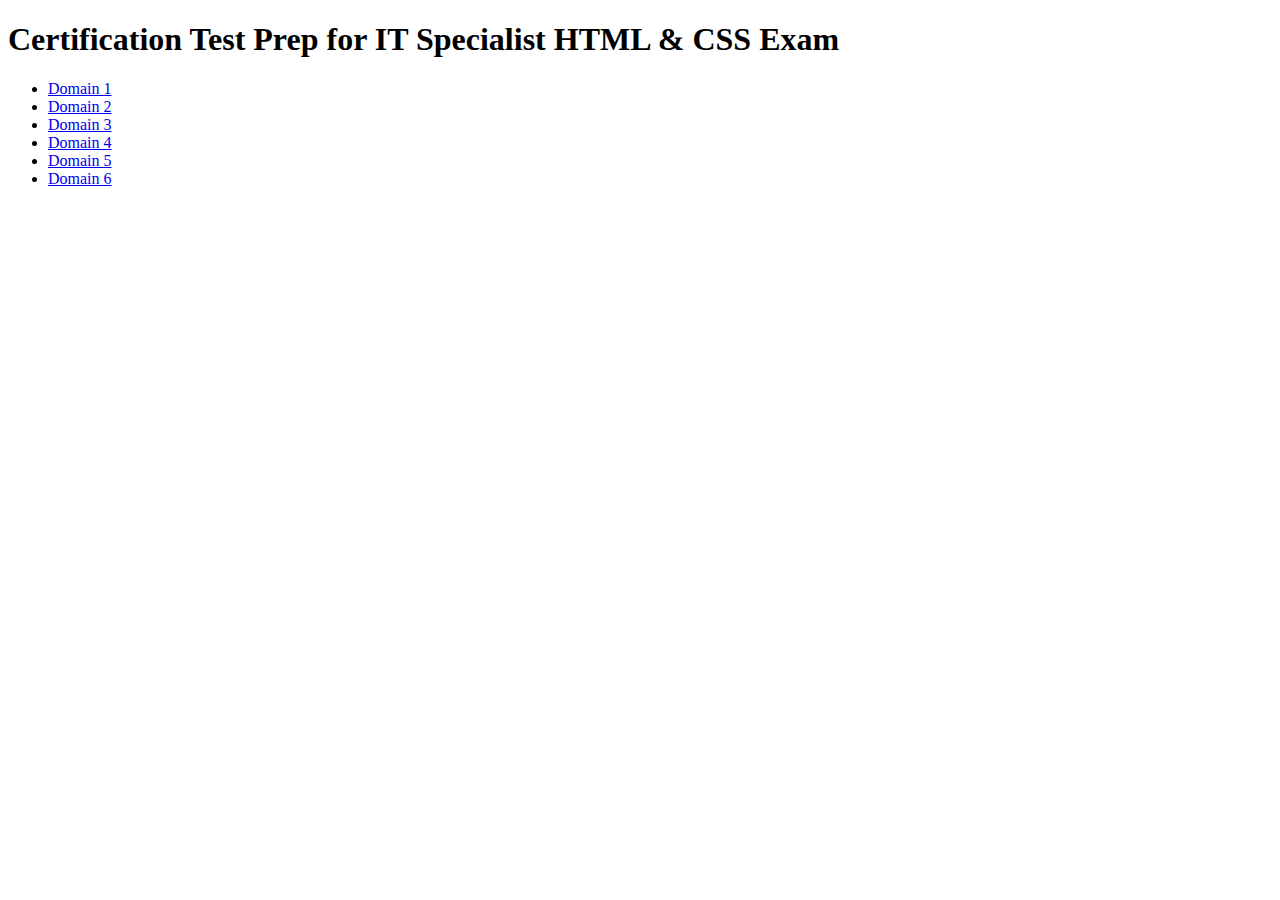
<file: index.html>
<!DOCTYPE html>
<html>
<head>
    <meta charset="UTF-8" />
      <meta name="description" content="Certification Test Prep">
  <meta name="keywords" content="gmetrix,IT Specializt HTML&CSS, Certiport">
  <meta name="author" content="Brianna Nunez">
  <meta name="viewport" content="width=device-width, initial-scale=1.0">
    <title>Certification Test Prep for IT Specialist HTML & CSS Exam </title>
</head>
<body>
    <h1>Certification Test Prep for IT Specialist HTML & CSS Exam </h1>
    

    <ul>
        <li><a href="domain1/MusicStore1/11a-scripts.html">Domain 1</a></li>
        <li><a href="domain2/">Domain 2</a></li>
        <li><a href="domain3/">Domain 3</a></li>
        <li><a href="domain4/">Domain 4</a></li>
        <li><a href="domain5/">Domain 5</a></li>
        <li><a href="domain6/">Domain 6</a></li>
    </ul>
</body>
</html>
</file>
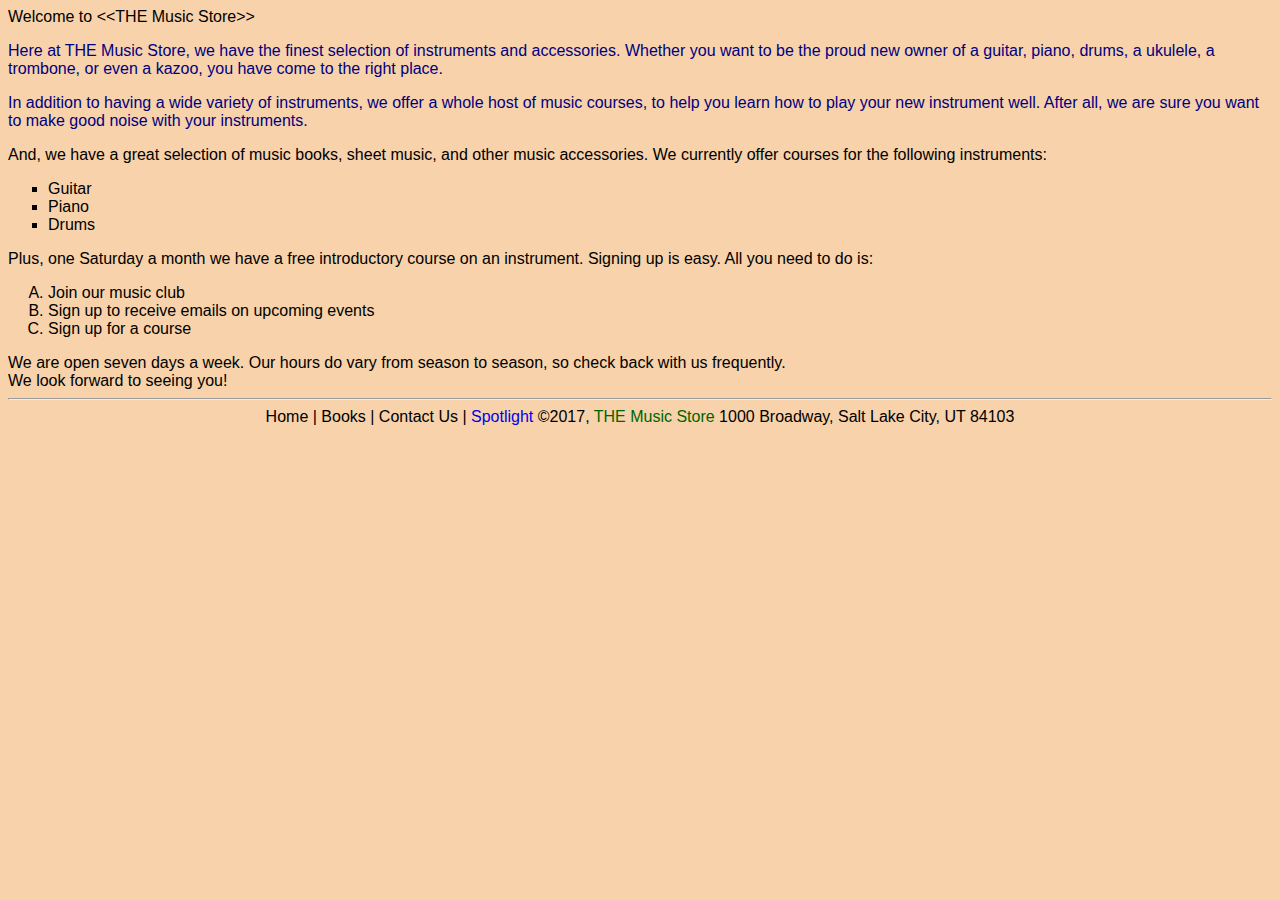
<file: domain6/index.html>
﻿<!DOCTYPE html>
<html>
<head>
    <meta charset="utf-8" />
    <title>THE Music Store</title>
    <link rel="stylesheet" type="text/css" href="main.css" />
</head>
<body>
    Welcome to &lt;&lt;THE Music Store&gt;&gt;

    <!-- Main text goes here -->
    <p>
        Here at THE Music Store,
        we have the finest selection of instruments and accessories.
        Whether you want to be the proud new owner of a guitar,
        piano, drums, a ukulele, a trombone, or even a kazoo,
        you have come to the right place.
    </p>

    <p>
        In addition to having a wide variety of instruments,
        we offer a whole host of music courses,
        to help you learn how to play your new instrument well.
        After all, we are sure you want to make good noise with
        your instruments.
    </p>

    And, we have a great selection of music books,
    sheet music, and other music accessories.

    We currently offer courses for the following instruments:
    <ul style="list-style-type:square">
        <li>Guitar</li>
        <li>Piano</li>
        <li>Drums</li>
    </ul>


    Plus, one Saturday a month we have a free introductory course on an instrument. Signing up is easy. All you need to do is:
    <ol style="list-style-type:upper-alpha">
        <li>Join our music club</li>
        <li>Sign up to receive emails on upcoming events</li>
        <li>Sign up for a course</li>
    </ol>

    We are open seven days a week. Our hours do vary from season 
    to season, so check back with us frequently.<br />
    We look forward to seeing you!

    <hr />
    <div align="center">
        Home | Books | Contact Us | <a href="spotlight.html" target="_blank">Spotlight</a>

        &copy;2017, <span style="color:darkgreen">THE Music Store</span>
        1000 Broadway, Salt Lake City, UT 84103
    </div>
    <!-- We also need:
        Images
        Links
    -->
</body>
</html>
</file>
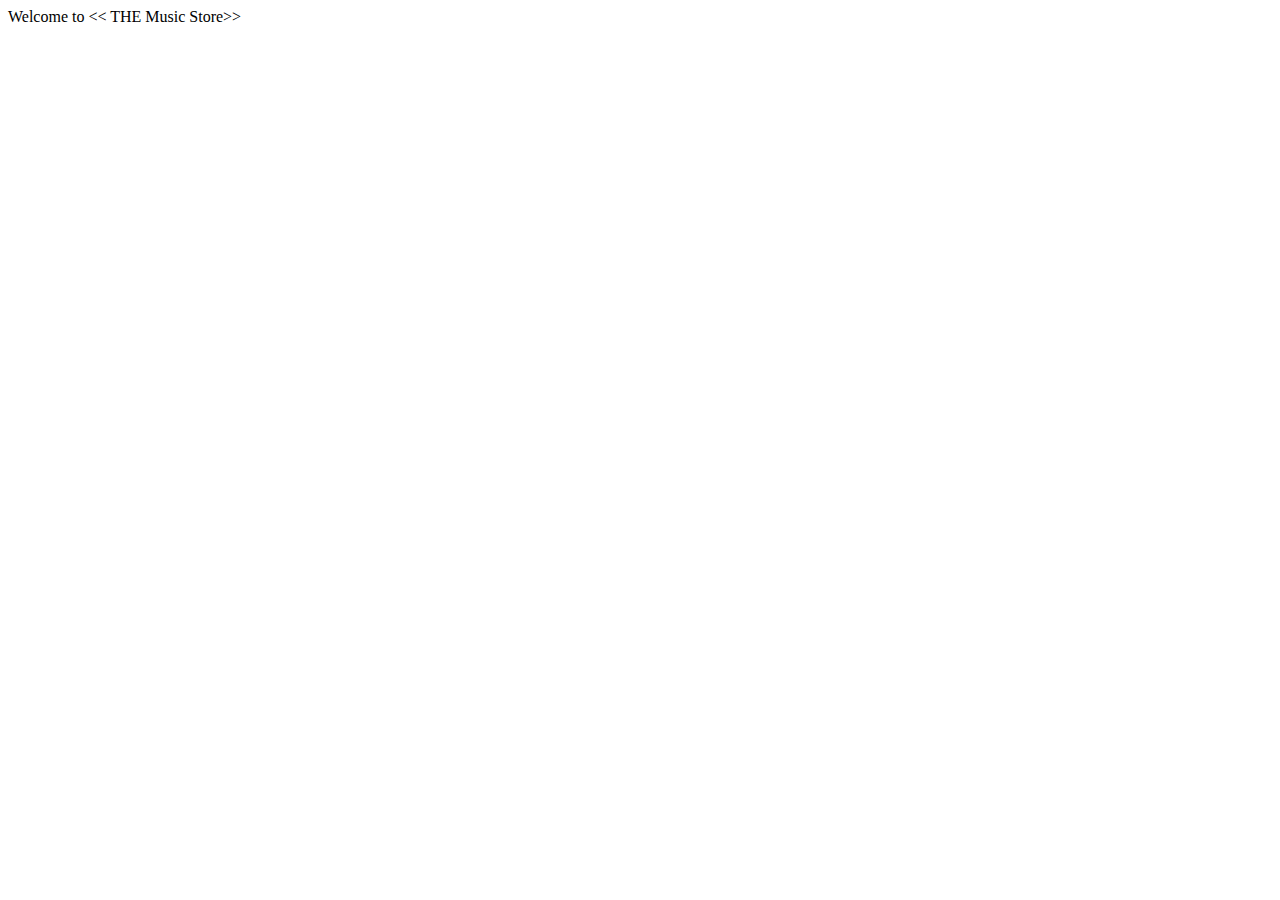
<file: Domain 1/MusicStore1/index.html>
<!DOCTYPE html>
<html>
<head>
    <meta charset="UTF-8" />
    <title>THE Music Store</title>
</head>
<body>
    Welcome to &lt;&lt; THE Music Store&gt;&gt;

    <!--Main text goes here-->

    <!-- We also need:
     Images
     Links
     -->
</body>
</html>
</file>
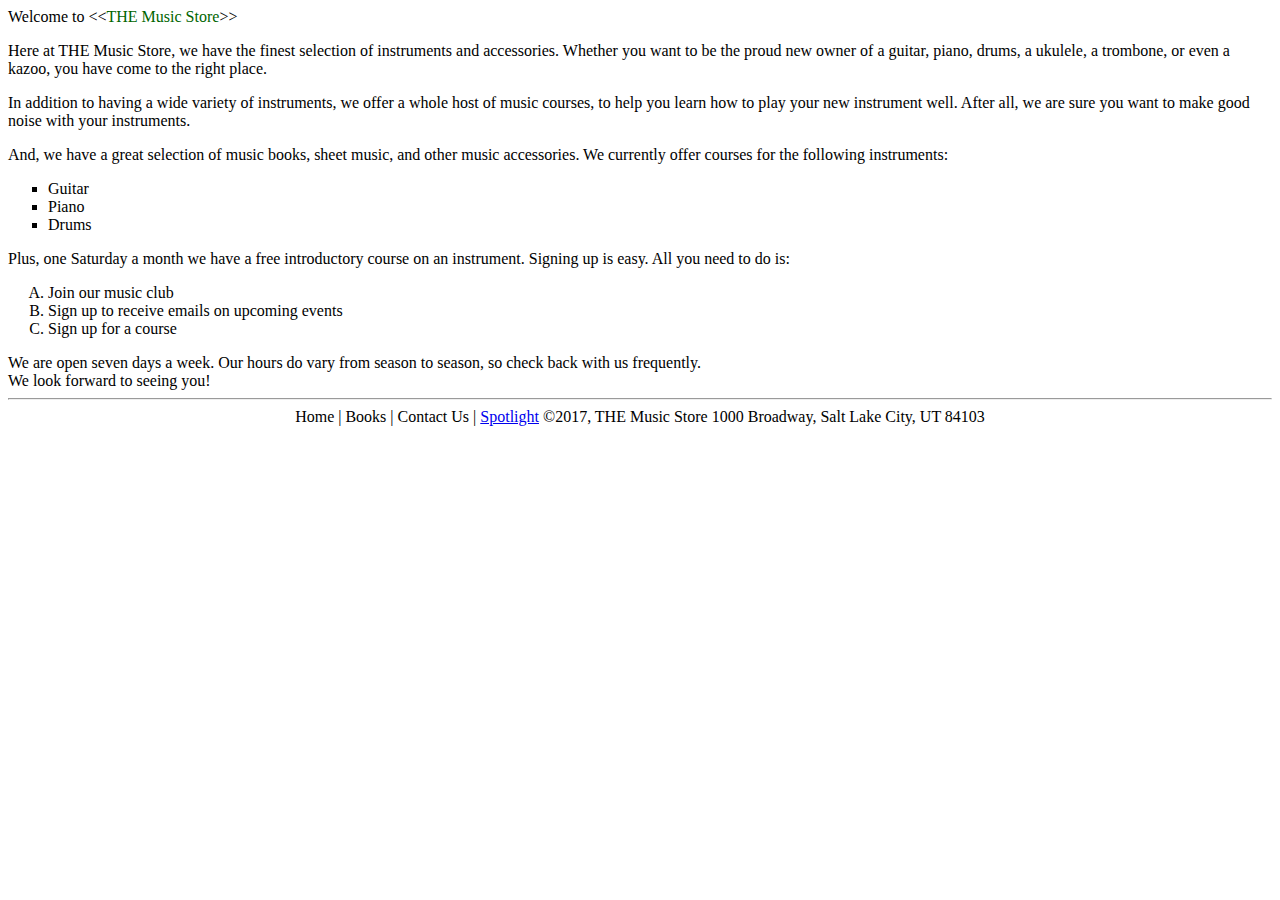
<file: domain3/MusicStore3/index.html>
﻿<!DOCTYPE html>
<html>
<head>
    <meta charset="utf-8" />
    <title>THE Music Store</title>
</head>
<body>
    Welcome to &lt;&lt;<span style="color:darkgreen;">THE Music Store</span>&gt;&gt;

    <!-- Main text goes here -->
    <p>Here at THE Music Store, we have the finest selection of instruments and accessories. Whether you want to be the proud new owner of a guitar, piano, drums, a ukulele, a trombone, or even a kazoo, you have come to the right place.</p>

    <p>In addition to having a wide variety of instruments, we offer a whole host of music courses, to help you learn how to play your new instrument well. After all, we are sure you want to make good noise with your instruments.</p>

    And, we have a great selection of music books, sheet music, and other music accessories.

    We currently offer courses for the following instruments:
    <ul style="list-style-type:square;">
        <li>Guitar</li>
        <li>Piano</li>
        <li>Drums</li>
    </ul>

    Plus, one Saturday a month we have a free introductory course on an instrument. Signing up is easy. All you need to do is:
    <ol style="list-style-type:upper-alpha;">
        <li>Join our music club</li>
        <li>Sign up to receive emails on upcoming events</li>
        <li>Sign up for a course</li>
    </ol>

    We are open seven days a week. Our hours do vary from season to season, so check back with us frequently.
    <br />
    We look forward to seeing you!
    <hr />

    <div style="text-align:center;">
        Home | Books | Contact Us | <a href="33b-spotlight.html" target="_blank">Spotlight</a>

        &copy;2017, THE Music Store
        1000 Broadway, Salt Lake City, UT 84103
    </div>
    <!-- We also need:
        Images
        Links
    -->
</body>
</html>
</file>
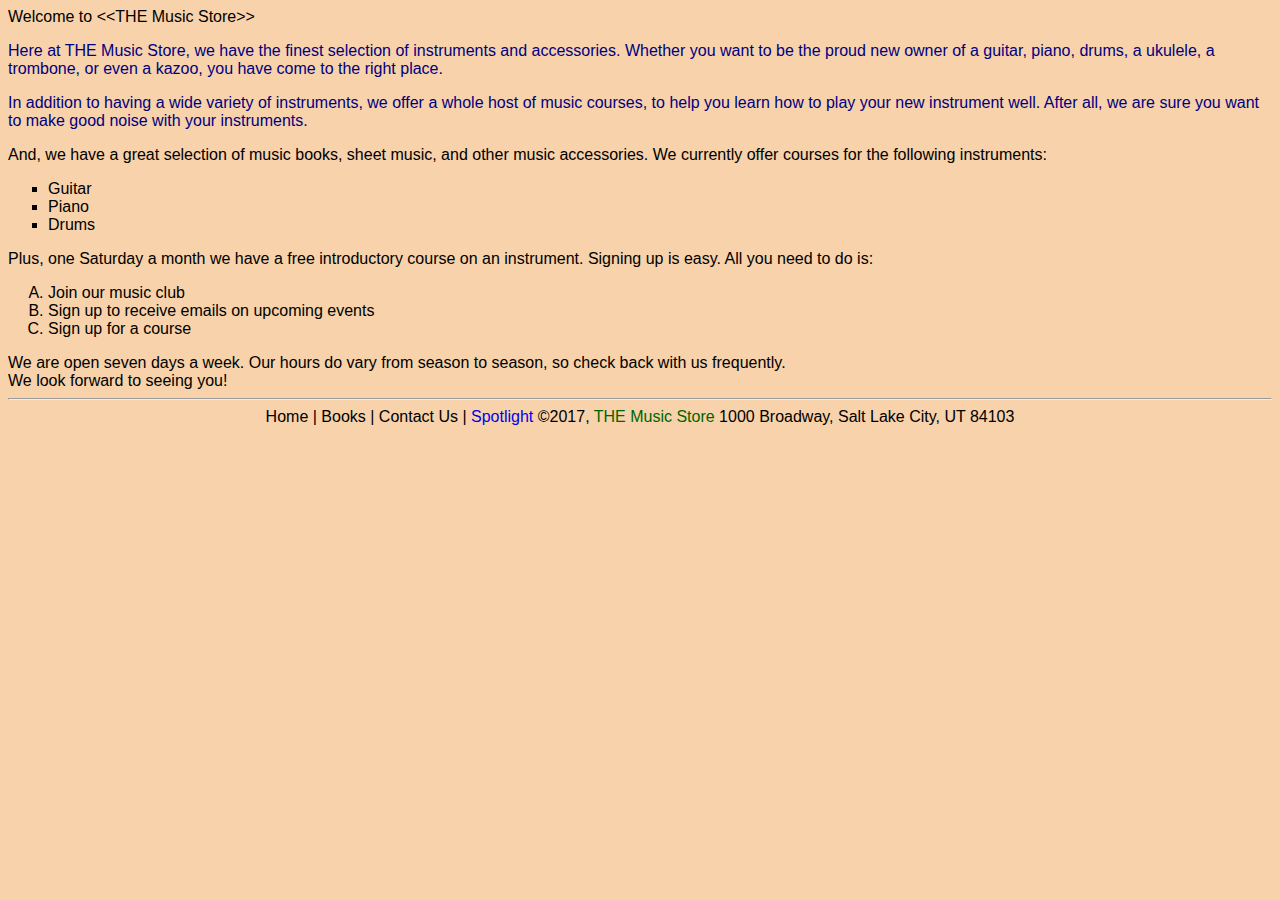
<file: domain5/MusicStore5/index.html>
﻿<!DOCTYPE html>
<html>
<head>
    <meta charset="utf-8" />
    <title>THE Music Store</title>
    <link rel="stylesheet" type="text/css" href="main.css" />
</head>
<body>
    Welcome to &lt;&lt;THE Music Store&gt;&gt;

    <!-- Main text goes here -->
    <p>
        Here at THE Music Store,
        we have the finest selection of instruments and accessories.
        Whether you want to be the proud new owner of a guitar,
        piano, drums, a ukulele, a trombone, or even a kazoo,
        you have come to the right place.
    </p>

    <p>
        In addition to having a wide variety of instruments,
        we offer a whole host of music courses,
        to help you learn how to play your new instrument well.
        After all, we are sure you want to make good noise with
        your instruments.
    </p>

    And, we have a great selection of music books,
    sheet music, and other music accessories.

    We currently offer courses for the following instruments:
    <ul style="list-style-type:square">
        <li>Guitar</li>
        <li>Piano</li>
        <li>Drums</li>
    </ul>

    Plus, one Saturday a month we have a free introductory course on an instrument. Signing up is easy. All you need to do is:
    <ol style="list-style-type:upper-alpha">
        <li>Join our music club</li>
        <li>Sign up to receive emails on upcoming events</li>
        <li>Sign up for a course</li>
    </ol>

    We are open seven days a week. Our hours do vary from season 
    to season, so check back with us frequently.<br />
    We look forward to seeing you!

    <hr />
    <div align="center">
        Home | Books | Contact Us | <a href="spotlight.html" target="_blank">Spotlight</a>

        &copy;2017, <span style="color:darkgreen">THE Music Store</span>
        1000 Broadway, Salt Lake City, UT 84103
    </div>
    <!-- We also need:
        Images
        Links
    -->
</body>
</html>
</file>
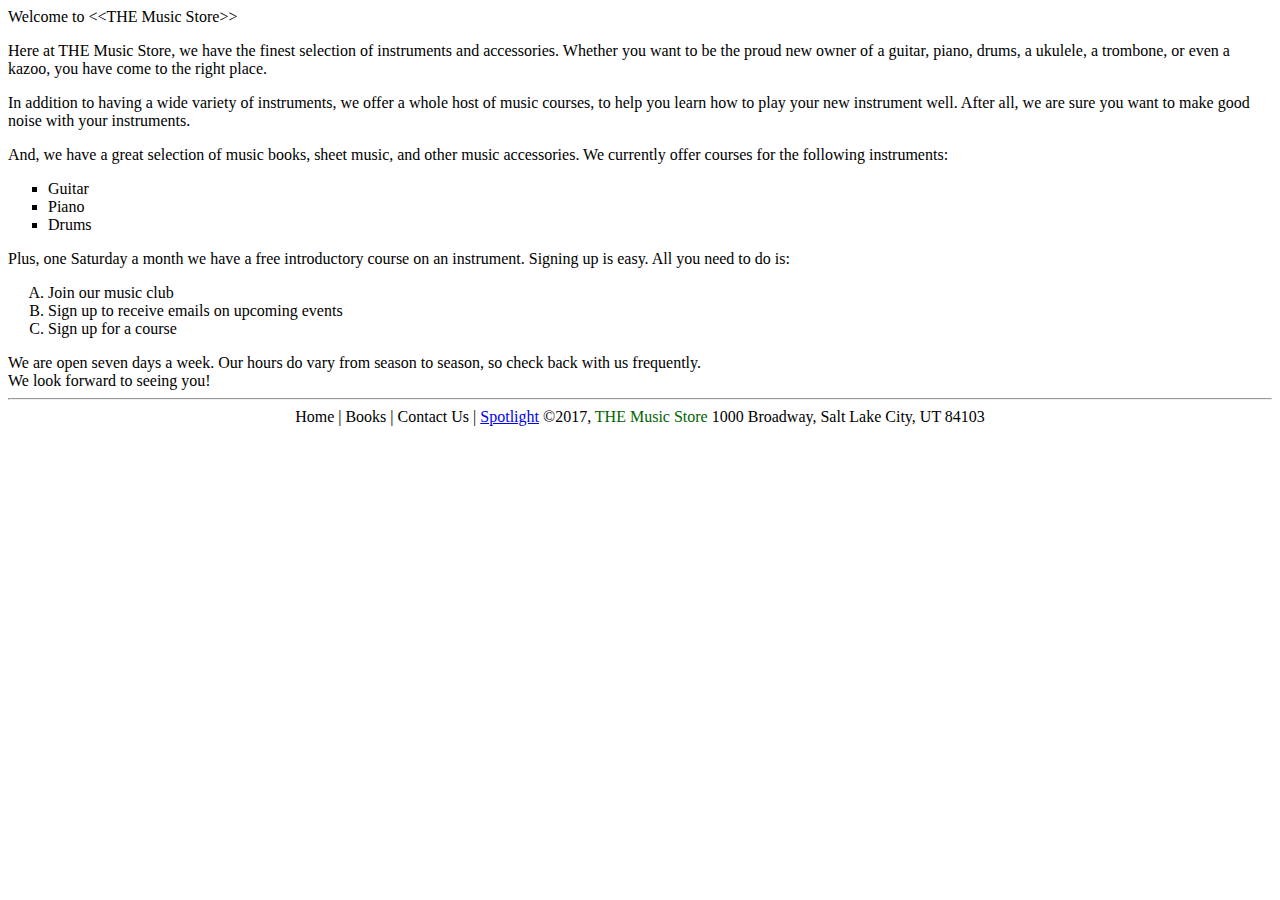
<file: domain4/Student/MusicStore4/index.html>
﻿<!DOCTYPE html>
<html>
<head>
    <meta charset="utf-8" />
    <title>THE Music Store</title>
</head>
<body>
    Welcome to &lt;&lt;THE Music Store&gt;&gt;

    <!-- Main text goes here -->
    <p>
        Here at THE Music Store,
        we have the finest selection of instruments and accessories.
        Whether you want to be the proud new owner of a guitar,
        piano, drums, a ukulele, a trombone, or even a kazoo,
        you have come to the right place.
    </p>

    <p>
        In addition to having a wide variety of instruments,
        we offer a whole host of music courses,
        to help you learn how to play your new instrument well.
        After all, we are sure you want to make good noise with
        your instruments.
    </p>

    And, we have a great selection of music books,
    sheet music, and other music accessories.

    We currently offer courses for the following instruments:
    <ul style="list-style-type:square">
        <li>Guitar</li>
        <li>Piano</li>
        <li>Drums</li>
    </ul>

    Plus, one Saturday a month we have a free introductory course on an instrument. Signing up is easy. All you need to do is:
    <ol style="list-style-type:upper-alpha">
        <li>Join our music club</li>
        <li>Sign up to receive emails on upcoming events</li>
        <li>Sign up for a course</li>
    </ol>

    We are open seven days a week. Our hours do vary from season 
    to season, so check back with us frequently.<br />
    We look forward to seeing you!

    <hr />
    <div align="center">
        Home | Books | Contact Us | <a href="spotlight.html" target="_blank">Spotlight</a>

        &copy;2017, <span style="color:darkgreen">THE Music Store</span>
        1000 Broadway, Salt Lake City, UT 84103
    </div>
    <!-- We also need:
        Images
        Links
    -->
</body>
</html>
</file>
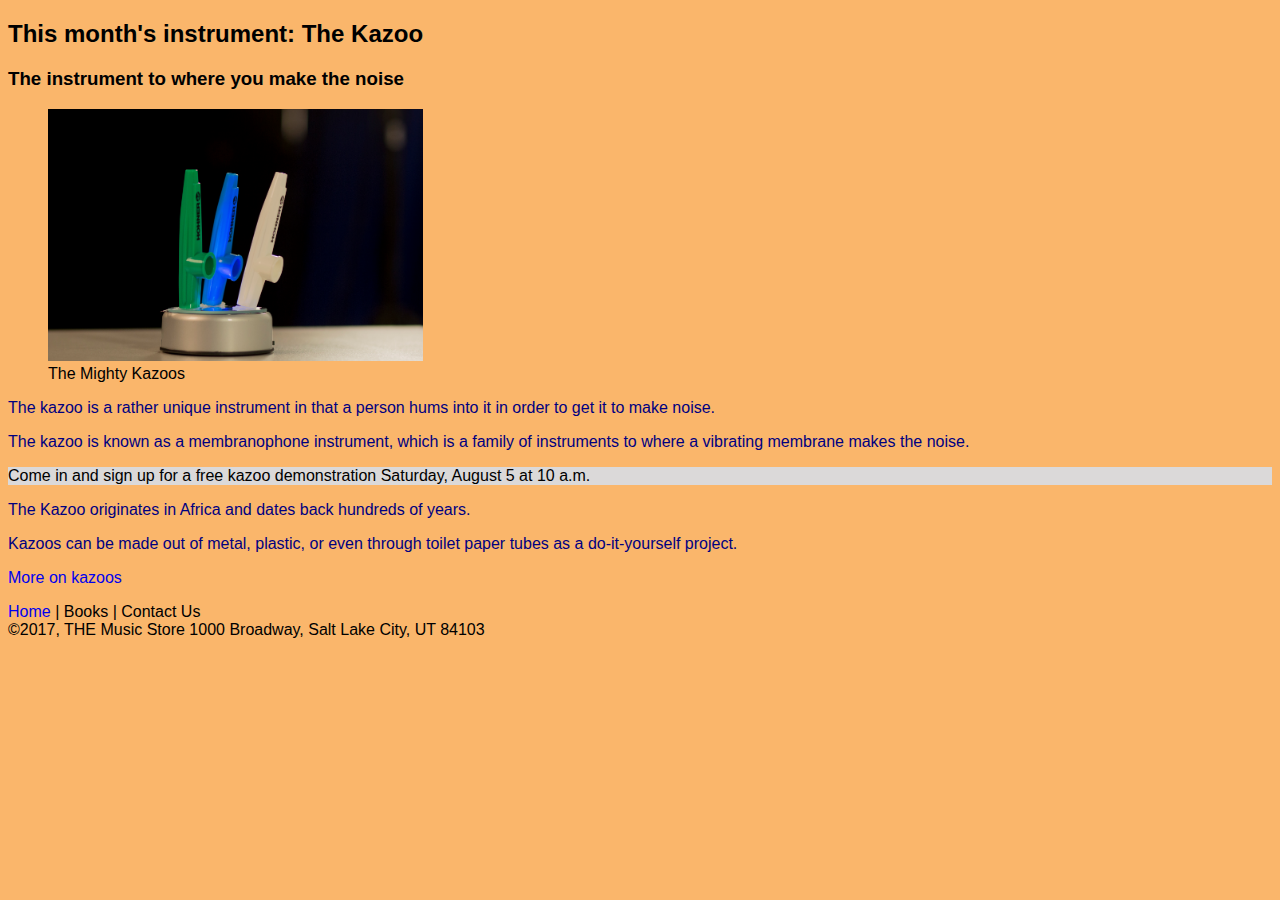
<file: domain6/23a-spotlight.html>
﻿<!DOCTYPE html>
<html>
<head>
    <meta charset="utf-8" />
    <title>THE Music Store - Spotlight</title>
    <link rel="stylesheet" type="text/css" href="23a-main.css"/>
</head>
<body>
    <header>
        <h2>This month's instrument: The Kazoo</h2>
        <h3>The instrument to where you make the noise</h3>
    </header>
    <figure>
        <img src="Images/Kazoo.jpg" width="375" height="252" />
        <figcaption>The Mighty Kazoos</figcaption>
    </figure>
    <section>
        <article>
            <p>
                The kazoo is a rather unique instrument in that a person
                hums into it in order to get it to make noise.
            </p>
            <p>
                The kazoo is known as a membranophone instrument, which is a
                family of instruments to where a vibrating membrane makes
                the noise.
            </p>
            <p>
                <aside id="sidenote">
                    Come in and sign up for a free kazoo demonstration
                    Saturday, August 5 at 10 a.m.
                </aside>
            </p>
            <p>
                The Kazoo originates in Africa
                and dates back hundreds of years.
            </p>
            <p>
                Kazoos can be made out of metal, plastic,
                or even through toilet paper tubes as a do-it-yourself project.
            </p>
        </article>
        <p><a href="https://en.wikipedia.org/wiki/Kazoo" target="_blank">More on kazoos</a></p>
    </section>
    <footer>
        <nav>
            <a href="index.html">Home</a> | Books | Contact Us
        </nav>
        &copy;2017, THE Music Store
        1000 Broadway, Salt Lake City, UT 84103
    </footer>
</body>
</html>
</file>
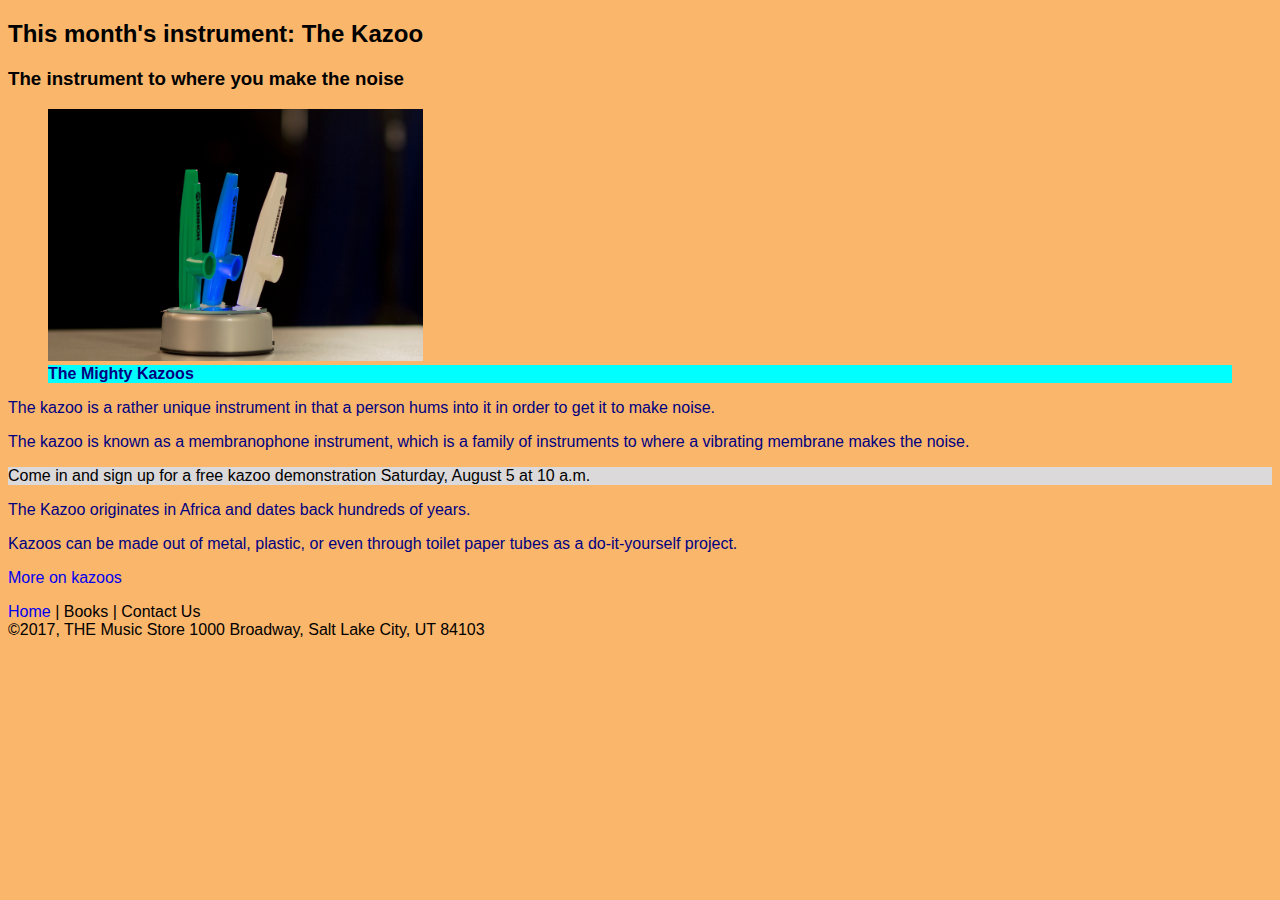
<file: domain6/23b-spotlight.html>
﻿<!DOCTYPE html>
<html>
<head>
    <meta charset="utf-8" />
    <title>THE Music Store - Spotlight</title>
    <link rel="stylesheet" type="text/css" href="23b-main.css"/>
</head>
<body>
    <header>
        <h2>This month's instrument: The Kazoo</h2>
        <h3>The instrument to where you make the noise</h3>
    </header>
    <figure>
        <img src="Images/Kazoo.jpg" width="375" height="252" />
        <figcaption>The Mighty Kazoos</figcaption>
    </figure>
    <section>
        <article>
            <p>
                The kazoo is a rather unique instrument in that a person
                hums into it in order to get it to make noise.
            </p>
            <p>
                The kazoo is known as a membranophone instrument, which is a
                family of instruments to where a vibrating membrane makes
                the noise.
            </p>
            <p>
                <aside id="sidenote">
                    Come in and sign up for a free kazoo demonstration
                    Saturday, August 5 at 10 a.m.
                </aside>
            </p>
            <p>
                The Kazoo originates in Africa
                and dates back hundreds of years.
            </p>
            <p>
                Kazoos can be made out of metal, plastic,
                or even through toilet paper tubes as a do-it-yourself project.
            </p>
        </article>
        <p><a href="https://en.wikipedia.org/wiki/Kazoo" target="_blank">More on kazoos</a></p>
    </section>
    <footer>
        <nav>
            <a href="index.html">Home</a> | Books | Contact Us
        </nav>
        &copy;2017, THE Music Store
        1000 Broadway, Salt Lake City, UT 84103
    </footer>
</body>
</html>
</file>
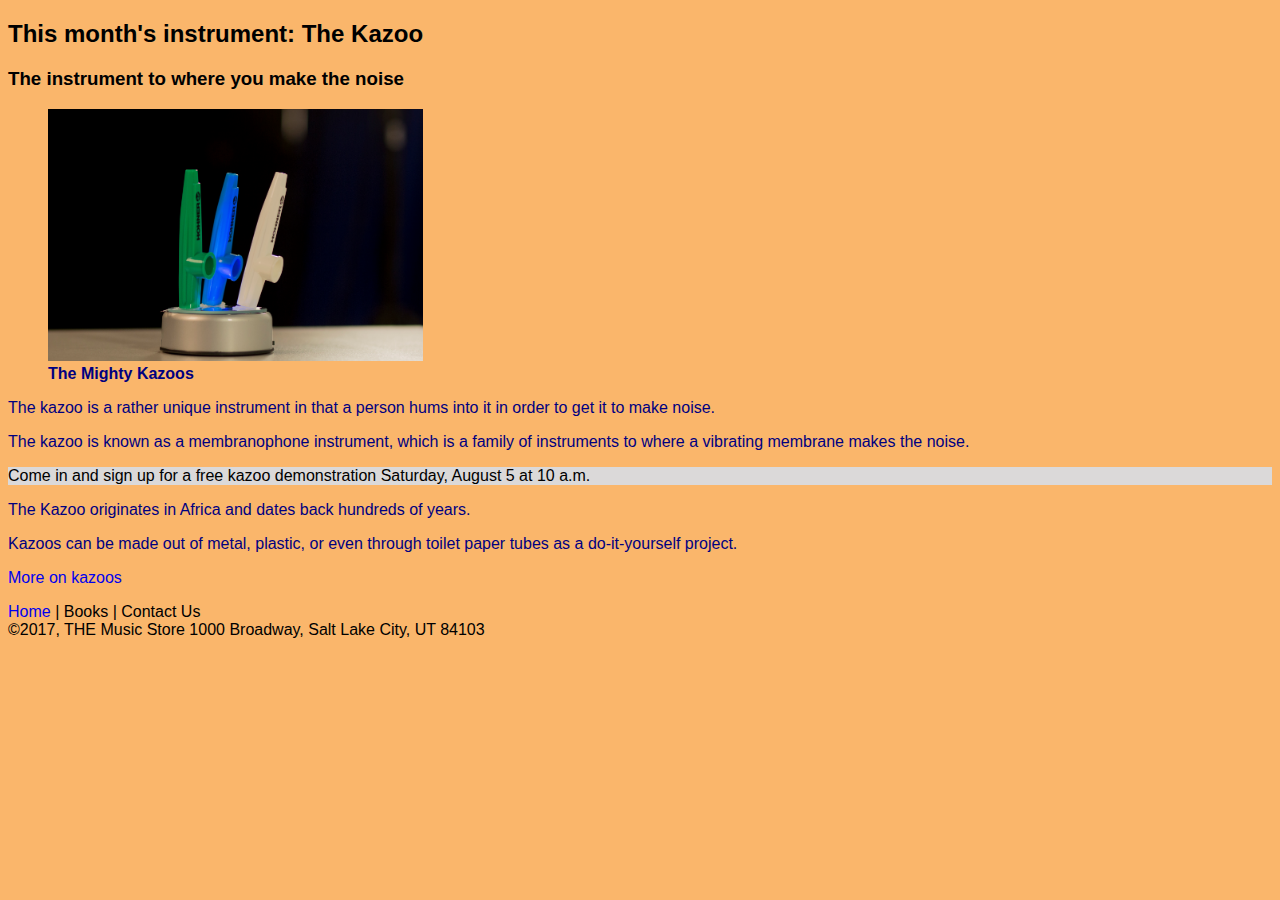
<file: domain6/23c-spotlight.html>
﻿<!DOCTYPE html>
<html>
<head>
    <meta charset="utf-8" />
    <title>THE Music Store - Spotlight</title>
    <link rel="stylesheet" type="text/css" href="23c-main.css"/>
</head>
<body>
    <header>
        <h2>This month's instrument: The Kazoo</h2>
        <h3>The instrument to where you make the noise</h3>
    </header>
    <figure>
        <img src="Images/Kazoo.jpg" width="375" height="252" />
        <figcaption>The Mighty Kazoos</figcaption>
    </figure>
    <section>
        <article>
            <p>
                The kazoo is a rather unique instrument in that a person
                hums into it in order to get it to make noise.
            </p>
            <p>
                The kazoo is known as a membranophone instrument, which is a
                family of instruments to where a vibrating membrane makes
                the noise.
            </p>
            <p>
                <aside id="sidenote">
                    Come in and sign up for a free kazoo demonstration
                    Saturday, August 5 at 10 a.m.
                </aside>
            </p>
            <p>
                The Kazoo originates in Africa
                and dates back hundreds of years.
            </p>
            <p>
                Kazoos can be made out of metal, plastic,
                or even through toilet paper tubes as a do-it-yourself project.
            </p>
        </article>
        <p><a href="https://en.wikipedia.org/wiki/Kazoo" target="_blank">More on kazoos</a></p>
    </section>
    <footer>
        <nav>
            <a href="index.html">Home</a> | Books | Contact Us
        </nav>
        &copy;2017, THE Music Store
        1000 Broadway, Salt Lake City, UT 84103
    </footer>
</body>
</html>
</file>
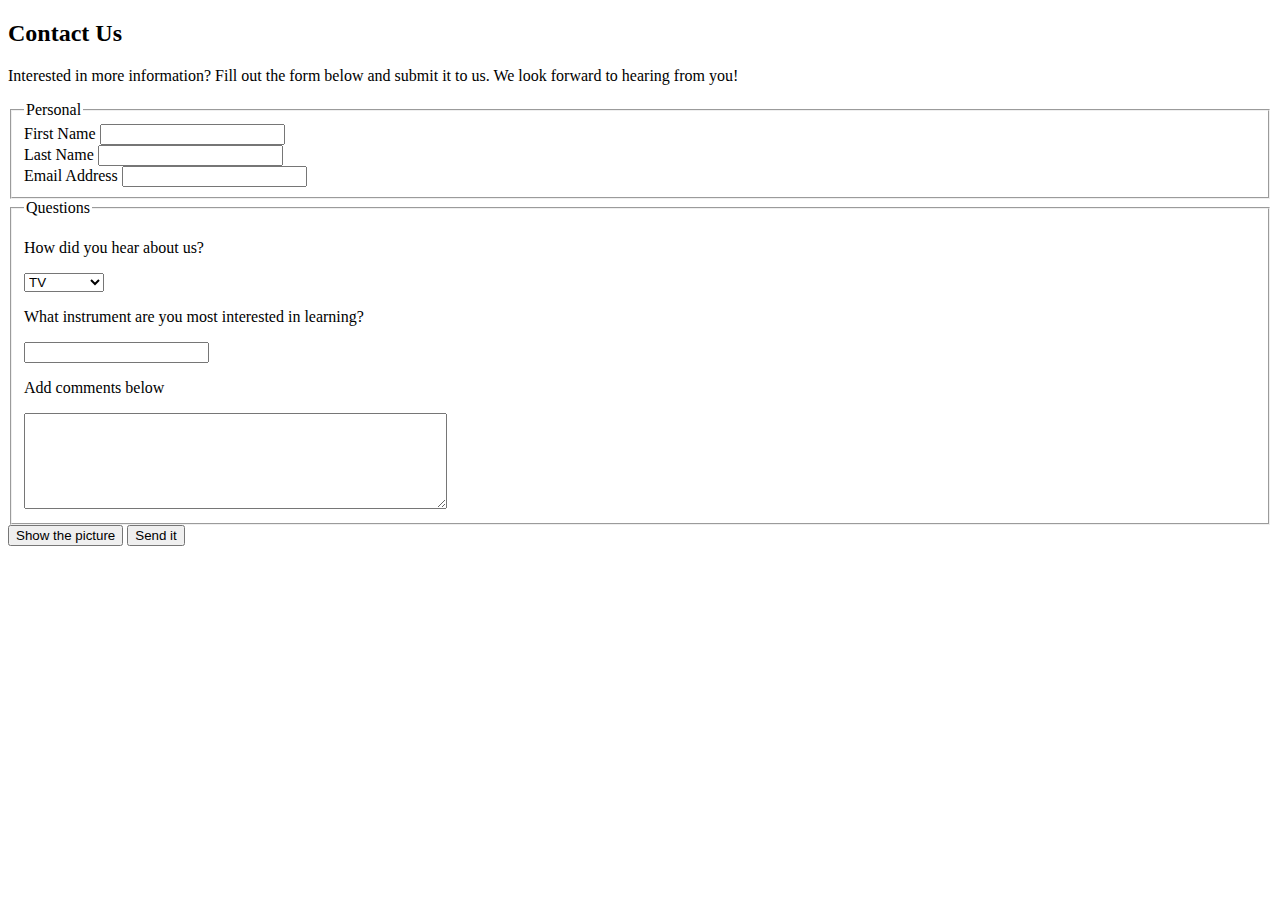
<file: domain6/contactus-complete.html>
﻿<!DOCTYPE html>
<html>
<head>
    <meta charset="utf-8" />
    <title></title>
</head>
<body>
    <h2>Contact Us</h2>
    <p>Interested in more information? Fill out the form below and submit it to us. 
    We look forward to hearing from you!</p>

    <!-- insert form here-->
    <form action="thankyou.html" method="post" oninput="fn.value = firstname.value + ' ' + lastname.value">
        <fieldset>
            <legend>Personal</legend>
            <label for="firstname">First Name</label>
            <input type="text" name="firstname" id="firstname"
                   accesskey="f" tabindex="1"/> <br />
            <label for="lastname">Last Name</label>
            <input type="text" name="lastname" id="lastname" 
                   accesskey="l" tabindex="2"/> <br />
            <label for="email">Email Address</label>
            <input type="email" name="email" id="email" 
                   accesskey="e" tabindex="3"/> <br />
        </fieldset>
        <fieldset>
            <legend>Questions</legend>
            <p>How did you hear about us?</p>
            <select name="found" id="found">
                <optgroup label="Media">
                    <option value="TV">TV</option>
                    <option value="Radio">Radio</option>
                    <option value="Other">Other</option>
                </optgroup>
                <optgroup label="Web">
                    <option value="Google">Google</option>
                    <option value="Bing">Bing</option>
                </optgroup>
            </select>
            <p>What instrument are you most interested in learning?</p>
            <input list="instruments" name="instrument" />
            <datalist id="instruments">
                <option value="guitar"></option>
                <option value="piano"></option>
                <option value="drums"></option>
                <option value="ukulele"></option>
            </datalist>
            <p>Add comments below</p>
            <textarea name="comments" rows="6" cols="50" maxlength="255"></textarea>
        </fieldset>
        <button name="showimage" onclick="">Show the picture</button>
        <input type="submit" name="submitform" value="Send it"/> <br />
        <output name="fn"></output>
    </form>
    
</body>
</html>
</file>
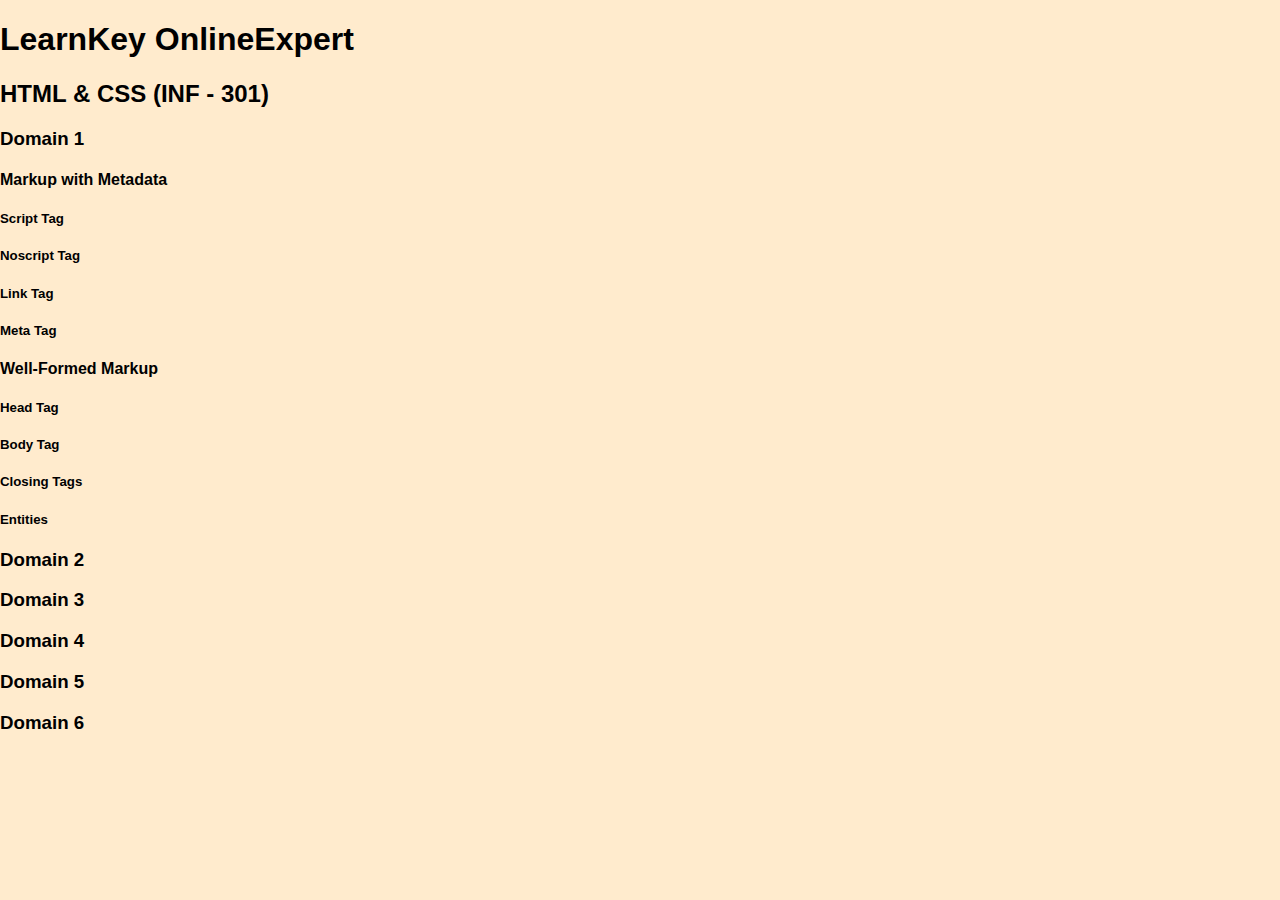
<file: domain6/hierarchy.html>
<!DOCTYPE html>
<html lang="en">
<head>
    <meta charset="UTF-8">
    <meta http-equiv="X-UA-Compatible" content="IE=edge">
    <meta name="viewport" content="width=device-width, initial-scale=1.0">
    <title>Document</title>
    <style>
        html, body {
            margin: 0 auto;
            background-color: blanchedalmond;
            font-family: 'Segoe UI', Tahoma, Geneva, Verdana, sans-serif;
        }
    </style>
</head>
<body>
    <h1>LearnKey OnlineExpert</h1>
    <h2>HTML & CSS (INF - 301)</h2>

    <h3>Domain 1</h3>
        <h4>Markup with Metadata</h4>
            <h5>Script Tag</h5>
            <h5>Noscript Tag</h5>
            <h5>Link Tag</h5>
            <h5>Meta Tag</h5>
        <h4>Well-Formed Markup</h4>
            <h5>Head Tag</h5>
            <h5>Body Tag</h5>
            <h5>Closing Tags</h5>
            <h5>Entities</h5>
    <h3>Domain 2</h3>
    <h3>Domain 3</h3>
    <h3>Domain 4</h3>
    <h3>Domain 5</h3>
    <h3>Domain 6</h3>
</body>
</html>
</file>
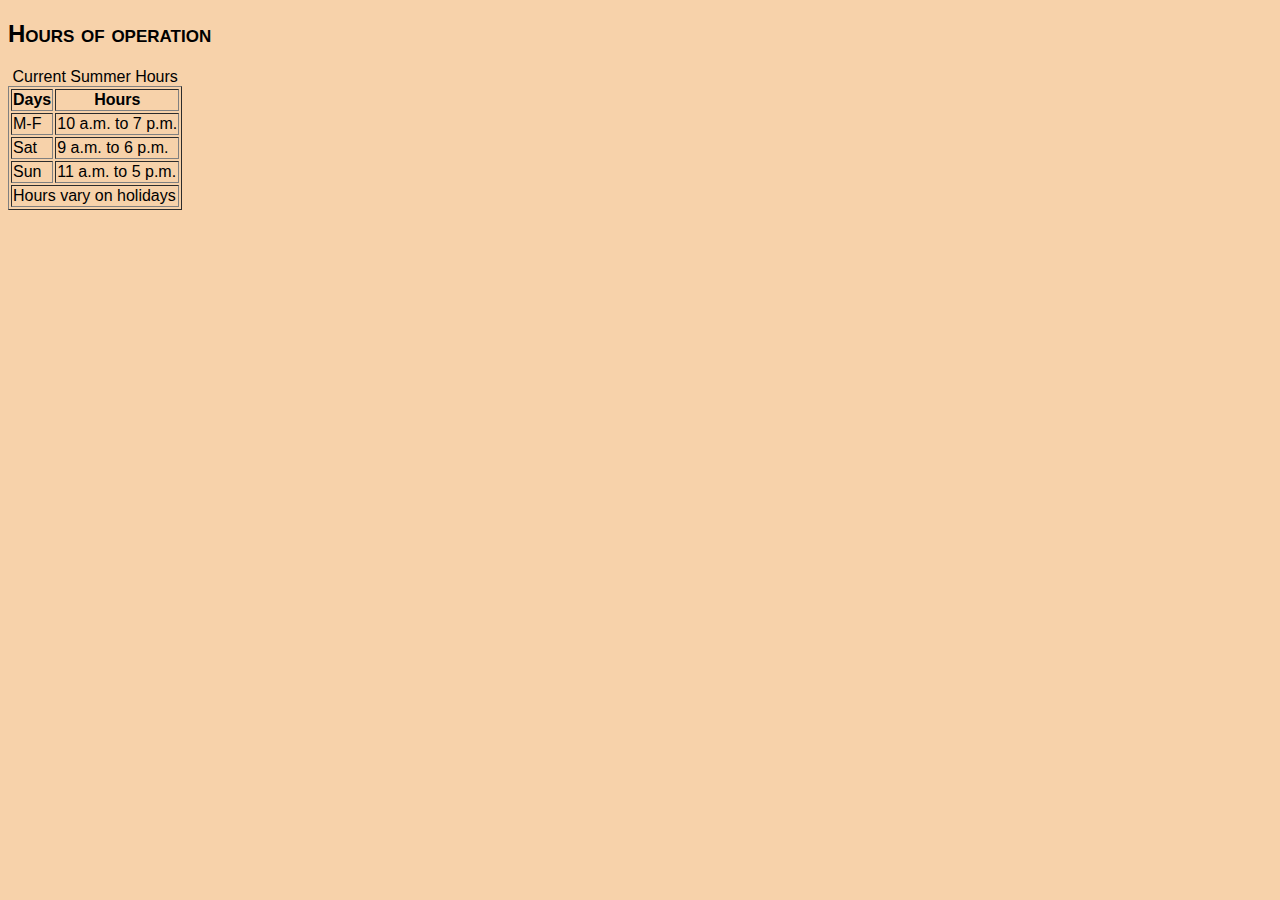
<file: domain6/hours-complete.html>
﻿<!DOCTYPE html>
<html>
<head>
    <meta charset="utf-8" />
    <title></title>
    <link rel="stylesheet" type="text/css" href="main.css" />
</head>
<body>
    <h2>Hours of operation</h2>
    <table border="1">
        <caption>Current Summer Hours</caption>
        <tr>
            <th>Days</th>
            <th>Hours</th>
        </tr>
        <tr>
            <td>M-F </td>
            <td>10 a.m. to 7 p.m. </td>
        </tr>
        <tr>
            <td>Sat </td>
            <td>9 a.m. to 6 p.m. </td>
        </tr>
        <tr>
            <td>Sun </td>
            <td>11 a.m. to 5 p.m. </td>
        </tr>
        <tr>
            <td colspan="2" class="vbot">
                Hours vary on holidays 
            </td>
        </tr>
    </table>
</body>
</html>
</file>
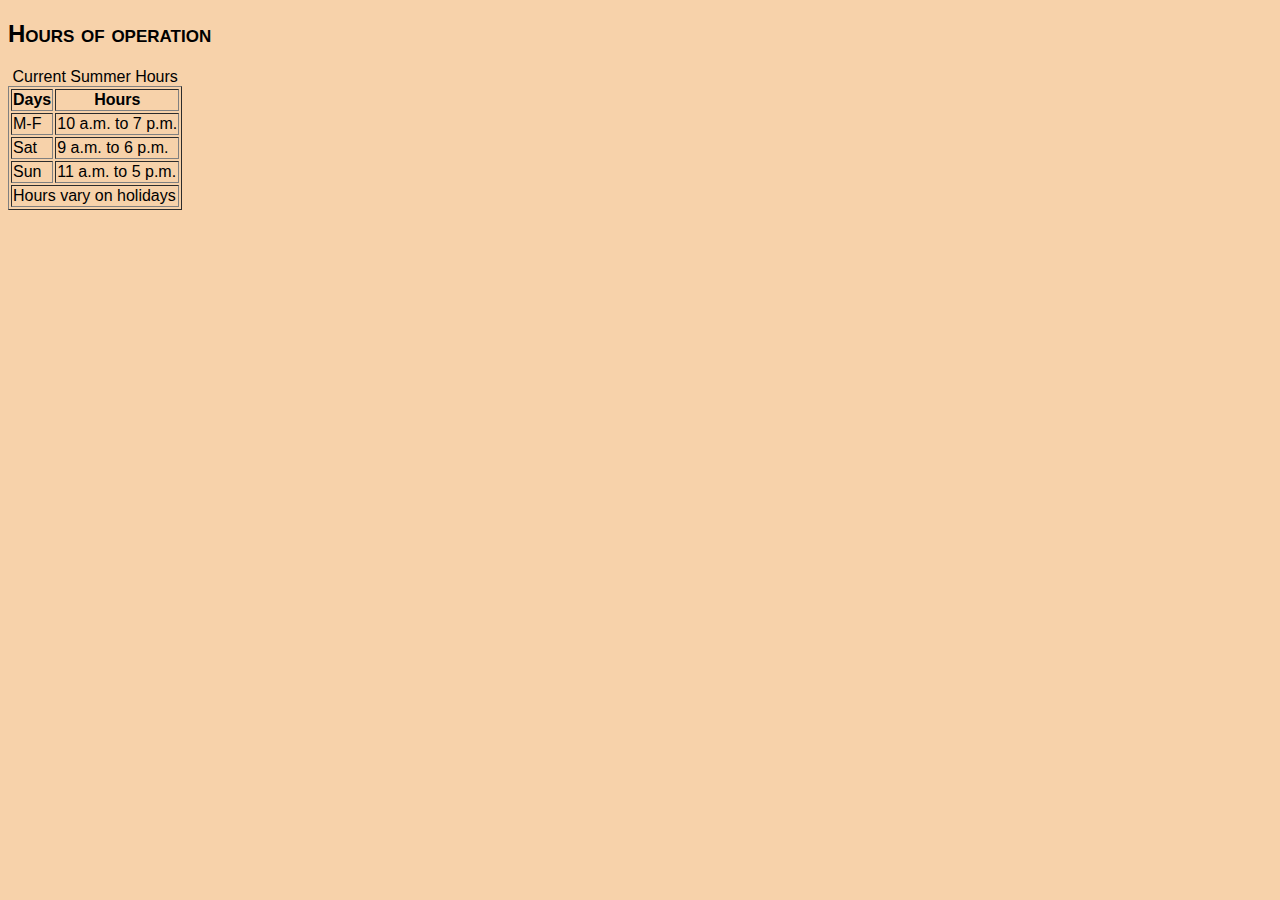
<file: domain6/hours-mismatch.html>
<!DOCTYPE html>
            <html><head>
<meta charset="utf-8" />
<title></title>
    <link rel="stylesheet" type="text/css" href="main.css" /></head>
<body>
            <h2>Hours of 
                
operation</h2><table border="1">
<caption>   Current Summer Hours


</caption>
                                <tr><th>Days</th>
<th>Hours</th></tr><tr>
            <td>M-F </td>
            <td>
                
                
                
                10 a.m. to 7 p.m. 


                
            </td>
        
        
        </tr>
<tr>
<td>Sat </td><td>9 a.m. to 6 p.m. </td>
        </tr>
<tr><td>Sun </td>
            <td>11 a.m. to 5 p.m. </td>
        </tr><tr>
<td colspan="2" class="vbot">Hours vary on holidays 
            </td>
</tr>
    </table></body></html>
</file>
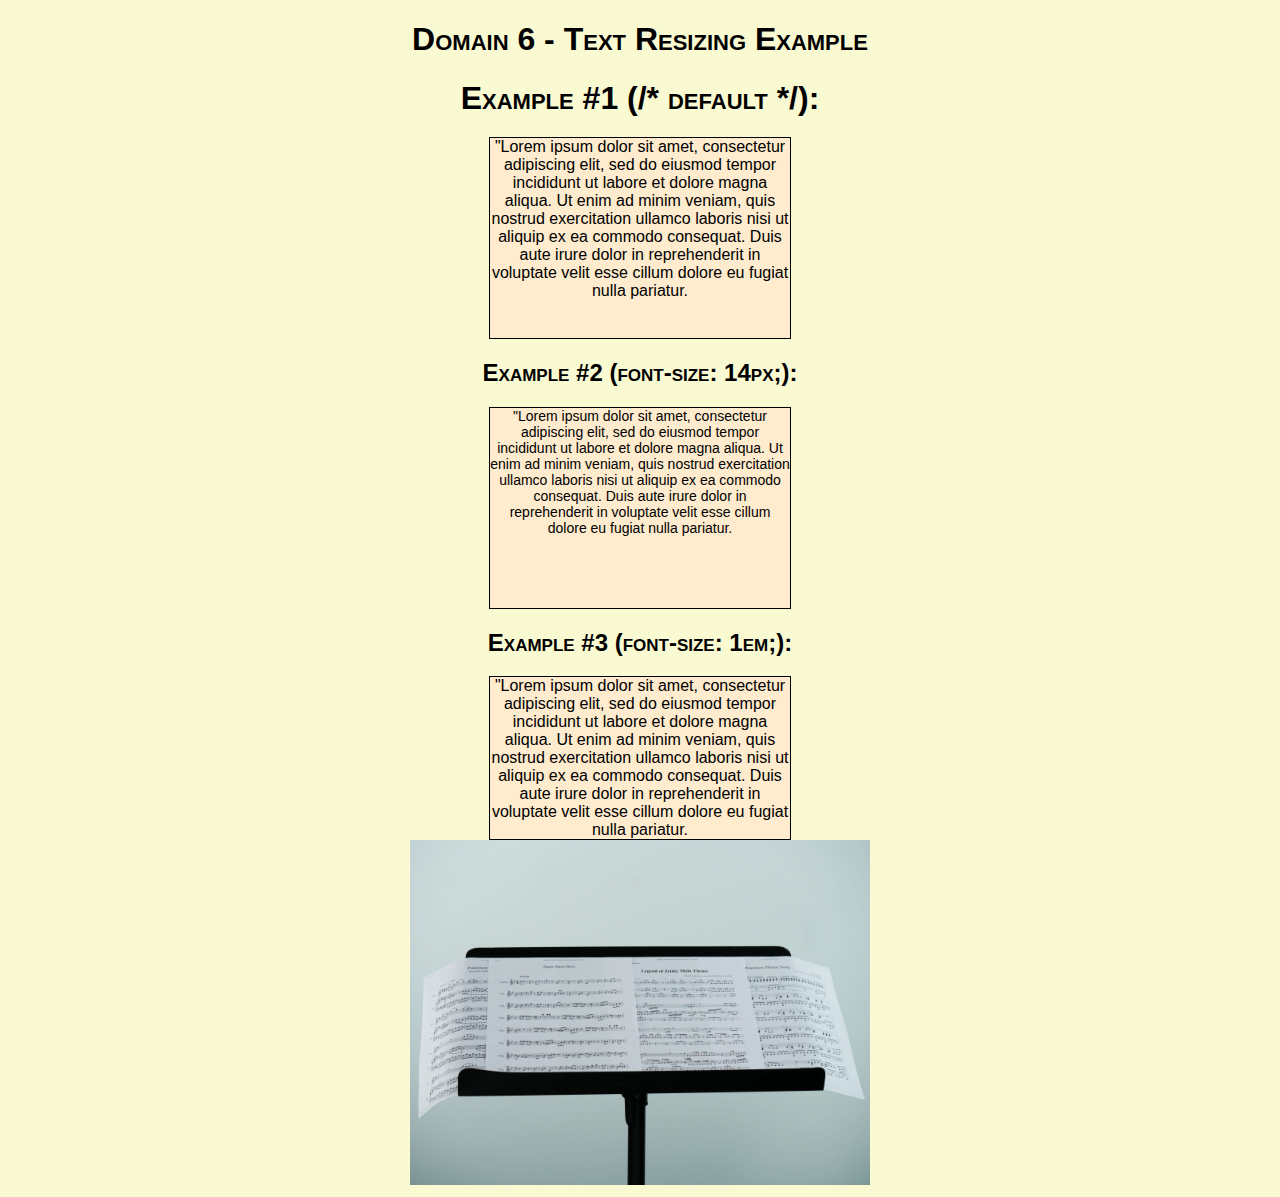
<file: domain6/resizing.html>
﻿<!DOCTYPE html>
<html lang="en">
<head>
    <link rel="stylesheet" type="text/css" href="main.css" />
    <meta charset="UTF-8">
    <meta http-equiv="X-UA-Compatible" content="IE=edge">
    <meta name="viewport" content="width=device-width, initial-scale=1.0">
    <title>Text Resizing Example</title>
    <style>
        body,html {
            background-color: lightgoldenrodyellow;
            text-align: center;
            font-family: 'Segoe UI', Tahoma, Geneva, Verdana, sans-serif;
        }
        #textbox1 {
            /*font size default*/
            max-width: 300px;
            height: 200px;
            border: 1px solid black;
            background-color: blanchedalmond;
            margin: 0 auto;
        }

        #textbox2 {
            font-size: 14px;
            max-width: 300px;
            height: 200px;
            border: 1px solid black;
            background-color: blanchedalmond;
            margin: 0 auto;
        }
        #textbox3 {
            font-size: 1em;
            max-width: 300px;
            border: 1px solid black;
            background-color: blanchedalmond;
            margin: 0 auto;
        }
    </style>
</head>
<body>
    <h1>Domain 6 - Text Resizing Example</h1>
    <h2><span style="font-size: 24pt;">Example #1 (/* default */):</span></h2>
    <div id="textbox1">"Lorem ipsum dolor sit amet, consectetur adipiscing elit, sed do eiusmod tempor incididunt ut labore et dolore magna aliqua. Ut enim ad minim veniam, quis nostrud exercitation ullamco laboris nisi ut aliquip ex ea commodo consequat. Duis aute irure dolor in reprehenderit in voluptate velit esse cillum dolore eu fugiat nulla pariatur.</div>
    <h2>Example #2 (font-size: 14px;):</h2>
    <div id="textbox2">"Lorem ipsum dolor sit amet, consectetur adipiscing elit, sed do eiusmod tempor incididunt ut labore et dolore magna aliqua. Ut enim ad minim veniam, quis nostrud exercitation ullamco laboris nisi ut aliquip ex ea commodo consequat. Duis aute irure dolor in reprehenderit in voluptate velit esse cillum dolore eu fugiat nulla pariatur.</div>
    <h2>Example #3 (font-size: 1em;):</h2>
    <div id="textbox3">"Lorem ipsum dolor sit amet, consectetur adipiscing elit, sed do eiusmod tempor incididunt ut labore et dolore magna aliqua. Ut enim ad minim veniam, quis nostrud exercitation ullamco laboris nisi ut aliquip ex ea commodo consequat. Duis aute irure dolor in reprehenderit in voluptate velit esse cillum dolore eu fugiat nulla pariatur.</div>
    <img src="Images\musicstand.jpg" width="460" height="345" alt="Music Stand" />
</body>
</html>
</file>
<file: domain6/main.css>
﻿body {
    font-family:'Segoe UI', Tahoma, sans-serif;
    background-color: #f7d2aa;
}
p {
    color: navy;
}

h1,h2,h3,h4,h5,h6 {
    font-family: Helvetica, Arial, sans-serif;
    font-variant: small-caps;
}

/* The background color is extending across the page,
    so I have commented it out for now. */
figcaption {
    color: navy;
    font-weight: bold;
    /*background-color: #AAEEFF;*/
}
.sale {
    font-weight: bold;
    background-color: #AAEEFF;
}
#sidenote {
    background-color: #DDDDDD;
}
a {
    text-decoration: none;
}
a:hover {
    text-decoration: underline;
    font-weight: bold;
    font-family: 'Palatino Linotype','Times New Roman', serif;
}

@media only screen and (max-width: 500px) {
    body {
        background-color: white;
    }
}
</file>
<file: domain5/MusicStore5/main.css>
﻿body {
    font-family:'Segoe UI', Tahoma, sans-serif;
    background-color: #f7d2aa
}
p {
    color: navy;
}

/* The background color is extending across the page,
    so I have commented it out for now. */
figcaption {
    color: navy;
    font-weight: bold;
    /*background-color: #AAEEFF;*/
}
.sale {
    font-weight: bold;
    background-color: #AAEEFF;
}
#sidenote {
    background-color: #DDDDDD;
}
a {
    text-decoration: none;
}
a:hover {
    text-decoration: underline;
    font-weight: bold;
    font-family: 'Palatino Linotype','Times New Roman', serif;
}
</file>
<file: domain6/23a-main.css>
﻿body
{
    font-family:"Segoe UI",Tahoma,sans-serif;
    background-color:#fab66b;
}
p {
    color: navy;
}
a {
    text-decoration:none;
}
a:hover {
    text-decoration:underline;
    font-weight:bold;
}
.sale {
    font-weight:bold;
    background-color:aqua;
}
#sidenote {
    background-color:#dbd9d9;
}
</file>
<file: domain6/23b-main.css>
﻿body
{
    font-family:"Segoe UI",Tahoma,sans-serif;
    background-color:#fab66b;
}
p {
    color: navy;
}
a {
    text-decoration:none;
}
figcaption {
    color: navy;
    font-weight: bold;
    background-color: aqua;
}
a:hover {
    text-decoration:underline;
    font-weight:bold;
}
.sale {
    font-weight:bold;
    background-color:aqua;
}
#sidenote {
    background-color:#dbd9d9;
}
</file>
<file: domain6/23c-main.css>
﻿body
{
    font-family:"Segoe UI",Tahoma,sans-serif;
    background-color:#fab66b;
}
p {
    color: navy;
}
a {
    text-decoration:none;
}
/* 
    The background color extends across the page, so we have
    commented it out for now.
*/
figcaption {
    color: navy;
    font-weight: bold;
    /*background-color: aqua;*/
}
a:hover {
    text-decoration:underline;
    font-weight:bold;
}
.sale {
    font-weight:bold;
    background-color:aqua;
}
#sidenote {
    background-color:#dbd9d9;
}
</file>
